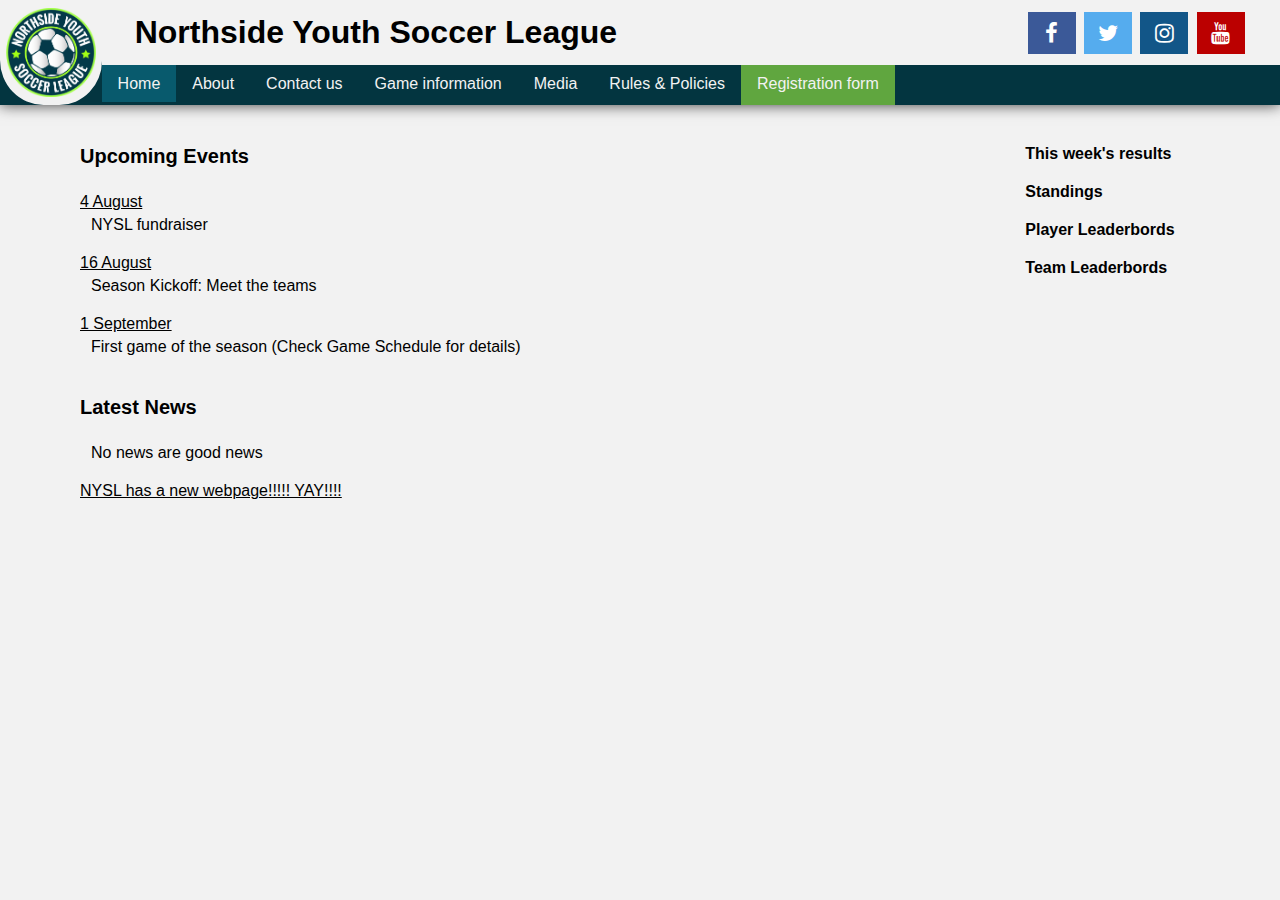
<file: index.html>
<!DOCTYPE html>

<html lang="en">

<head>

    <meta charset="utf-8"/>
    <title>NYSL Index</title>

    <link rel="stylesheet" href="https://cdnjs.cloudflare.com/ajax/libs/font-awesome/4.7.0/css/font-awesome.min.css">
    <link rel="stylesheet" href="./styles/NYSL_3.css"/>
</head>

<body>

    <header class="header_container">

        <img id="logo" class="logo" src="./img/nysl_logo.png" alt="NYSL logo"/>
                
        <div class="nav_title_socilas_container">
            <div class="title_socials_container">
                <h1 class="title">Northside Youth Soccer League</h1>
                <section class="socials">
                    <a href="./social_media.html" class="fa fa-facebook"> </a>
                    <a href="./social_media.html" class="fa fa-twitter"> </a>
                    <a href="./social_media.html" class="fa fa-instagram"> </a>
                    <a href="./social_media.html" class="fa fa-youtube"> </a>    
                </section>
            </div>
                    
            <nav class="navigation">
                <ul class="navbar">
                    <li class="nav"><a class="active" href="./index.html">Home</a></li>
                    <li class="nav"><a href="./about.html">About</a></li>
                    <li class="nav"><a href="./contact.html">Contact us</a></li>
                    <li class="nav"><a href="./schedule.html">Game information</a></li>
                    <li class="nav"><a href="./media.html">Media</a></li>
                    <li class="nav"><a href="./rules.html">Rules & Policies</a></li>
                    <li class="regist nav"><a href="./registration_form.html">Registration form</a></li>
                </ul>
                            
            </nav>
        </div>
            
    </header>


<main class="index_container">
    
    <div class="index_main">

        <div class="events">

            <h3>Upcoming Events</h3>

            <p>4 August</p>
            <p class="justtext">NYSL fundraiser</p>

            <p>16 August</p>
            <p class="justtext">Season Kickoff: Meet the teams</p>

            <p>1 September</p>
            <p class="justtext">First game of the season (Check Game Schedule for details)</p>
        </div>

        <article class="news">
            <h3>Latest News</h3>
            <p class="justtext">No news are good news</p>
            <p>NYSL has a new webpage!!!!! YAY!!!!</p>
        </article>
    </div>


    <aside class="index_side">
            <div class="scores">
                <h4>This week's results</h4>
            </div>
    
            <div class="standings">
                <h4>Standings</h4>
            </div>
    
            <div class="stats">
                <h4>Player Leaderbords</h4>
                <h4>Team Leaderbords</h4>
            </div>
    
        </aside>

</main>

</body>

</html>
</file>
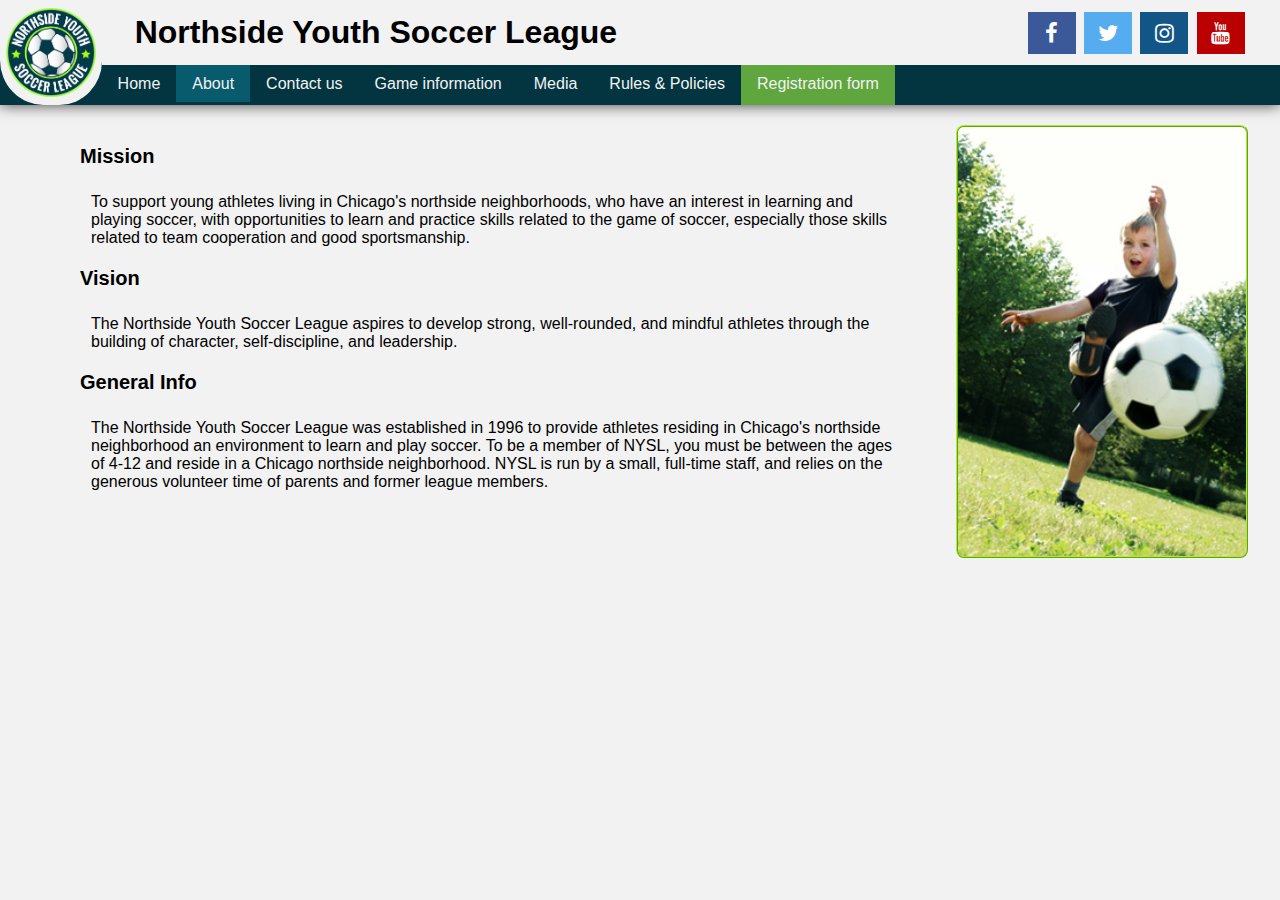
<file: about.html>
<!DOCTYPE html>

<html lang="en">

<head>

    <meta charset="utf-8"/>
    <title>About NYSL</title>
            
    <link rel="stylesheet" href="https://cdnjs.cloudflare.com/ajax/libs/font-awesome/4.7.0/css/font-awesome.min.css">
    <link rel="stylesheet" href="./styles/NYSL_3.css"/>
</head>
            
<body>
            
    <header class="header_container">

        <img id="logo" class="logo" src="./img/nysl_logo.png" alt="NYSL logo"/>
                
        <div class="nav_title_socilas_container">
            <div class="title_socials_container">
                <h1 class="title">Northside Youth Soccer League</h1>
                <section class="socials">
                    <a href="./social_media.html" class="fa fa-facebook"> </a>
                    <a href="./social_media.html" class="fa fa-twitter"> </a>
                    <a href="./social_media.html" class="fa fa-instagram"> </a>
                    <a href="./social_media.html" class="fa fa-youtube"> </a>    
                </section>
            </div>
                    
            <nav class="navigation">
                <ul class="navbar">
                    <li class="nav"><a href="./index.html">Home</a></li>
                    <li class="nav"><a class="active" href="./about.html">About</a></li>
                    <li class="nav"><a href="./contact.html">Contact us</a></li>
                    <li class="nav"><a href="./schedule.html">Game information</a></li>
                    <li class="nav"><a href="./media.html">Media</a></li>
                    <li class="nav"><a href="./rules.html">Rules & Policies</a></li>
                    <li class="regist nav"><a href="./registration_form.html">Registration form</a></li>
                </ul>
                            
            </nav>
       
    </header>



<main class="about_container">

    <div class="about_main">
        <h3>Mission</h3>

        <p class="justtext">To support young athletes living in Chicago's northside neighborhoods, who have an
    interest in learning and playing soccer, with opportunities to learn and practice skills
    related to the game of soccer, especially those skills related to team cooperation and
    good sportsmanship.
        </p>

        <h3>Vision</h3>

        <p class="justtext">The Northside Youth Soccer League aspires to develop strong, well-rounded, and
    mindful athletes through the building of character, self-discipline, and leadership.
        </p>

        <h3>General Info</h3>

        <p class="justtext">The Northside Youth Soccer League was established in 1996 to provide athletes
    residing in Chicago's northside neighborhood an environment to learn and play soccer.
    To be a member of NYSL, you must be between the ages of 4-12 and reside in a
    Chicago northside neighborhood. NYSL is run by a small, full-time staff, and relies on
    the generous volunteer time of parents and former league members.
        </p>

    </div>

    <img class="pframe" src="./img/soccer_image1.jpeg" alt="kid playing soccer">

</main>

</body>

</html>
</file>
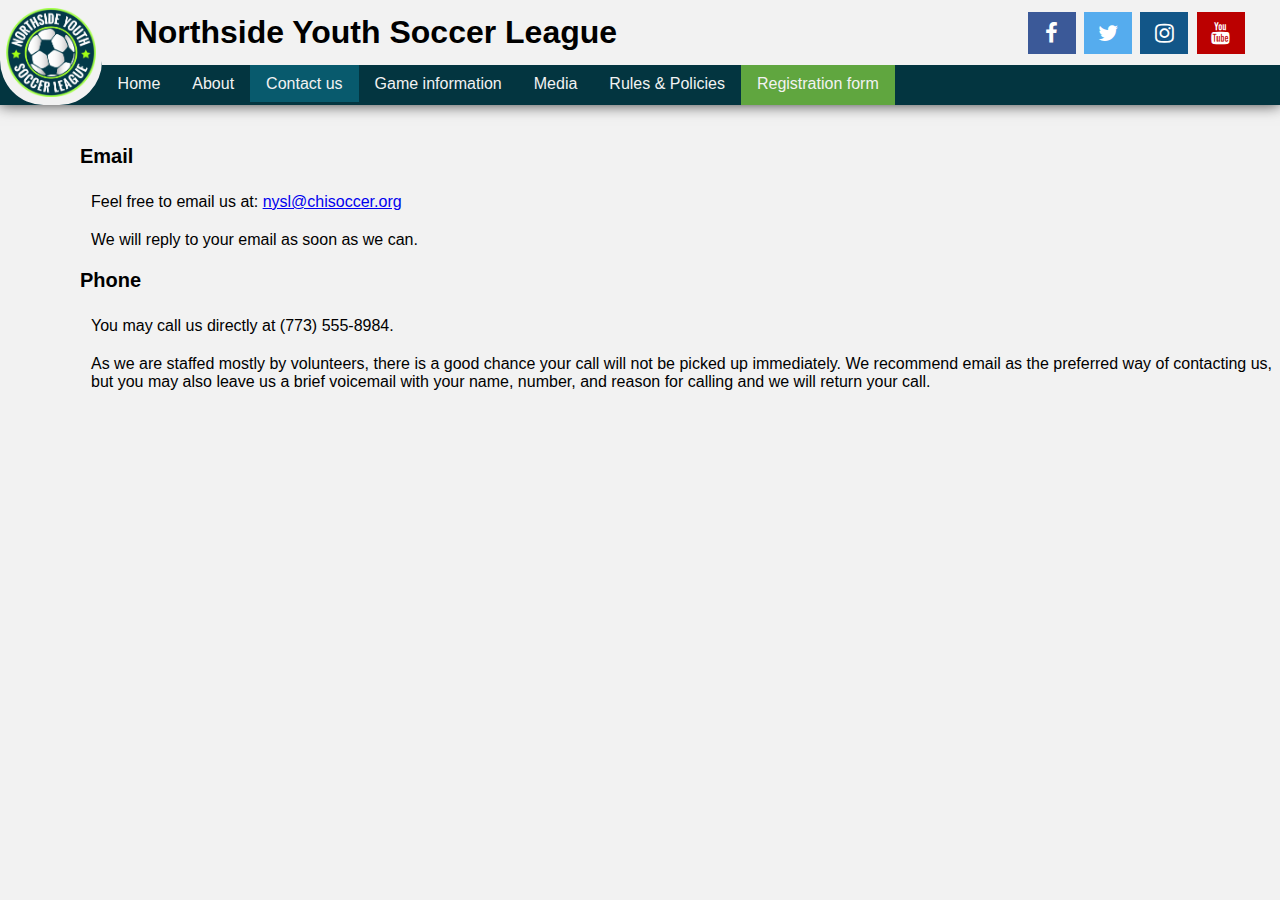
<file: contact.html>
<!DOCTYPE html>

<html lang="en">

<head>

    <meta charset="utf-8"/>
    <title>Contact</title>
            
    <link rel="stylesheet" href="https://cdnjs.cloudflare.com/ajax/libs/font-awesome/4.7.0/css/font-awesome.min.css">
    <link rel="stylesheet" href="./styles/NYSL_3.css"/>
</head>
            
<body>
    
    <header class="header_container">

        <img id="logo" class="logo" src="./img/nysl_logo.png" alt="NYSL logo"/>
                    
        <div class="nav_title_socilas_container">
            <div class="title_socials_container">
                <h1 class="title">Northside Youth Soccer League</h1>
                    <section class="socials">
                        <a href="./social_media.html" class="fa fa-facebook"> </a>
                        <a href="./social_media.html" class="fa fa-twitter"> </a>
                        <a href="./social_media.html" class="fa fa-instagram"> </a>
                        <a href="./social_media.html" class="fa fa-youtube"> </a>    
                    </section>
                </div>
                        
                <nav class="navigation">
                    <ul class="navbar">
                        <li class="nav"><a href="./index.html">Home</a></li>
                        <li class="nav"><a href="./about.html">About</a></li>
                        <li class="nav"><a class="active" href="./contact.html">Contact us</a></li>
                        <li class="nav"><a href="./schedule.html">Game information</a></li>
                        <li class="nav"><a href="./media.html">Media</a></li>
                        <li class="nav"><a href="./rules.html">Rules & Policies</a></li>
                        <li class="regist nav"><a href="./registration_form.html">Registration form</a></li>
                    </ul>
                                
                </nav>
                    
    </header>


<main>

<div>

<h3>Email</h3>
<p class="justtext">Feel free to email us at: <a href="mailto:nysl@chisoccer.org">nysl@chisoccer.org
</a> </p>
<p class="justtext">We will reply to your email as soon as we can.</p>

<h3>Phone</h3>
<p class="justtext">You may call us directly at (773) 555-8984.</p>
<p class="justtext">As we are staffed mostly by volunteers, there is a good chance your call
    will not be picked up immediately. We recommend email as the preferred
    way of contacting us, but you may also leave us a brief voicemail with
    your name, number, and reason for calling and we will return your call.</p>
</div>

</main>

</body>

</html>
</file>
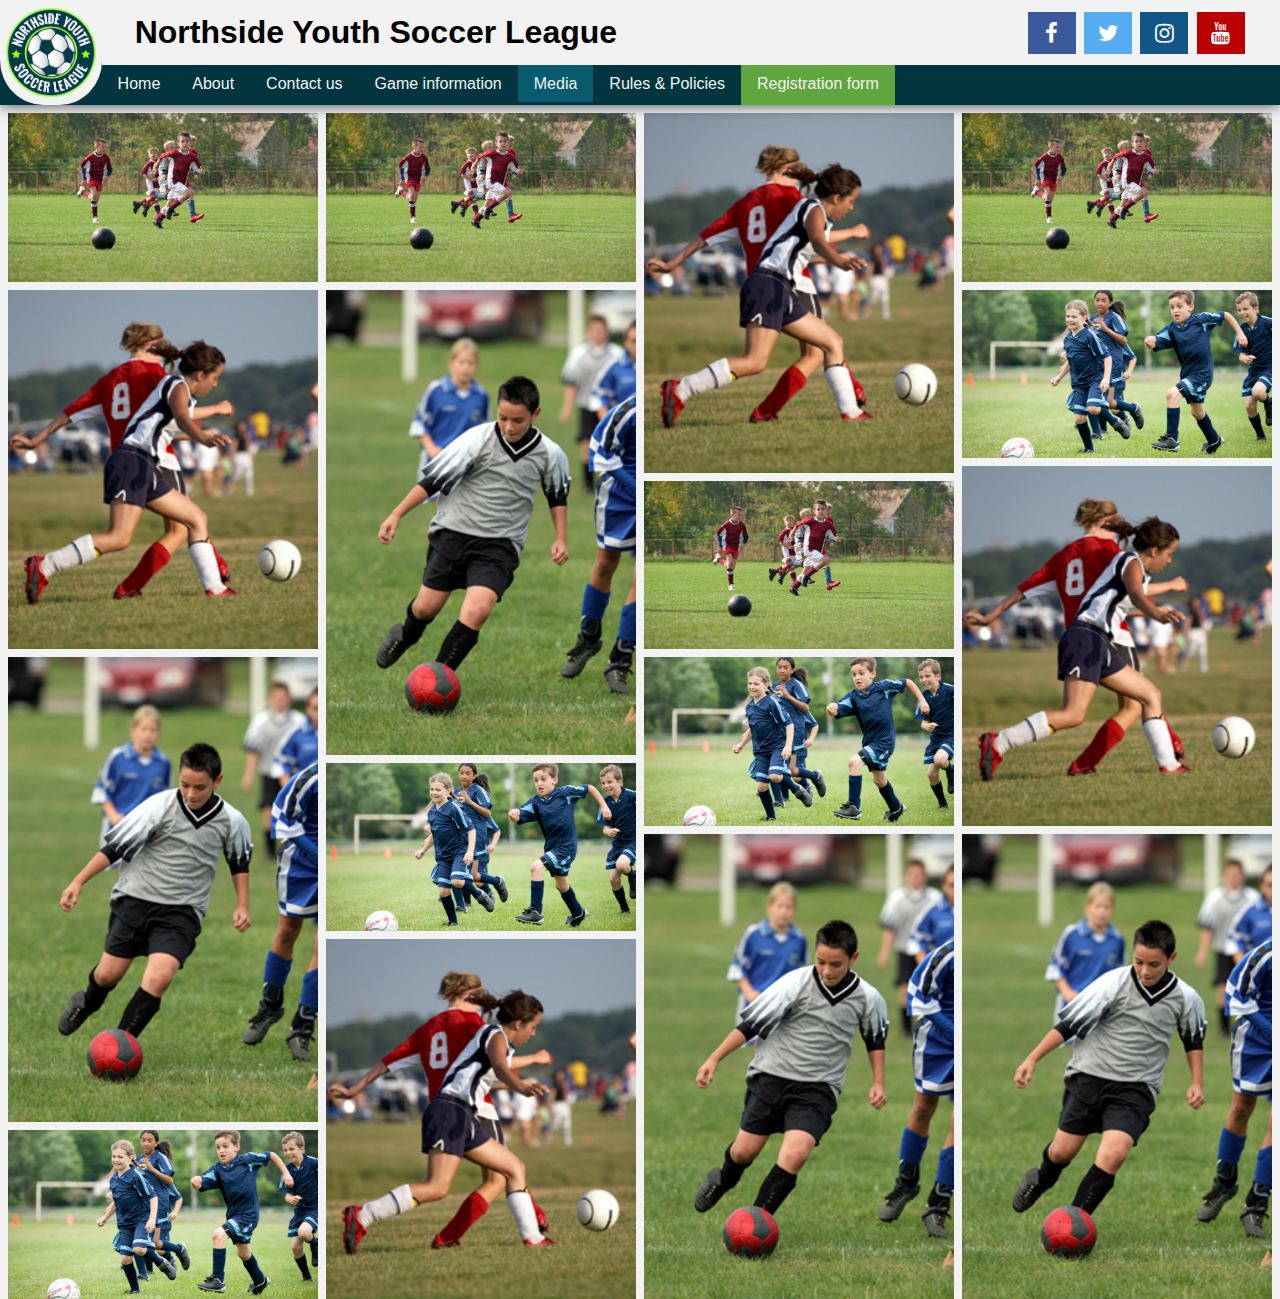
<file: media.html>
<!DOCTYPE html>

<html lang="en">

<head>

    <meta charset="utf-8"/>
    <title>Media</title>

    <link rel="stylesheet" href="https://cdnjs.cloudflare.com/ajax/libs/font-awesome/4.7.0/css/font-awesome.min.css">
    <link rel="stylesheet" href="./styles/NYSL_3.css"/>
</head>

<body>
    
    <header class="header_container">

        <img id="logo" class="logo" src="./img/nysl_logo.png" alt="NYSL logo"/>
                
        <div class="nav_title_socilas_container">
            <div class="title_socials_container">
                <h1 class="title">Northside Youth Soccer League</h1>
                <section class="socials">
                    <a href="./social_media.html" class="fa fa-facebook"> </a>
                    <a href="./social_media.html" class="fa fa-twitter"> </a>
                    <a href="./social_media.html" class="fa fa-instagram"> </a>
                    <a href="./social_media.html" class="fa fa-youtube"> </a>    
                </section>
            </div>
                    
            <nav class="navigation">
                <ul class="navbar">
                    <li class="nav"><a href="./index.html">Home</a></li>
                    <li class="nav"><a href="./about.html">About</a></li>
                    <li class="nav"><a href="./contact.html">Contact us</a></li>
                    <li class="nav"><a href="./schedule.html">Game information</a></li>
                    <li class="nav"><a class="active" href="./media.html">Media</a></li>
                    <li class="nav"><a href="./rules.html">Rules & Policies</a></li>
                    <li class="regist nav"><a href="./registration_form.html">Registration form</a></li>
                </ul>
                            
            </nav>
                    
    </header>
<div class="row">

</div>

<div class="row">
    <div class="column">
        <img class="iamgen" src="./img/banner_image.jpeg" alt="kids playing">
        <img class="imagen" src="./img/soccer_image2.jpeg" alt="girls playing football">
        <img class="imagen" src="./img/soccer_image3.jpeg" alt="boy playing soccer">
        <img class="imagen" src="./img/photo_banner.jpeg" alt="boys and girls playing soccer">
    </div>
    <div class="column">
        <img class="iamgen" src="./img/banner_image.jpeg" alt="kids playing">
        <img class="imagen" src="./img/soccer_image3.jpeg" alt="boy playing soccer">
        <img class="imagen" src="./img/photo_banner.jpeg" alt="boys and girls playing soccer">
        <img class="imagen" src="./img/soccer_image2.jpeg" alt="girls playing football">
    </div>
    <div class="column">
        <img class="imagen" src="./img/soccer_image2.jpeg" alt="girls playing football">
        <img class="iamgen" src="./img/banner_image.jpeg" alt="kids playing">
        <img class="imagen" src="./img/photo_banner.jpeg" alt="boys and girls playing soccer">
        <img class="imagen" src="./img/soccer_image3.jpeg" alt="boy playing soccer">
    </div>
    <div class="column">
        <img class="iamgen" src="./img/banner_image.jpeg" alt="kids playing">
        <img class="imagen" src="./img/photo_banner.jpeg" alt="boys and girls playing soccer">
        <img class="imagen" src="./img/soccer_image2.jpeg" alt="girls playing football">
        <img class="imagen" src="./img/soccer_image3.jpeg" alt="boy playing soccer">
    </div>
</div>
</body>

</html>
</file>
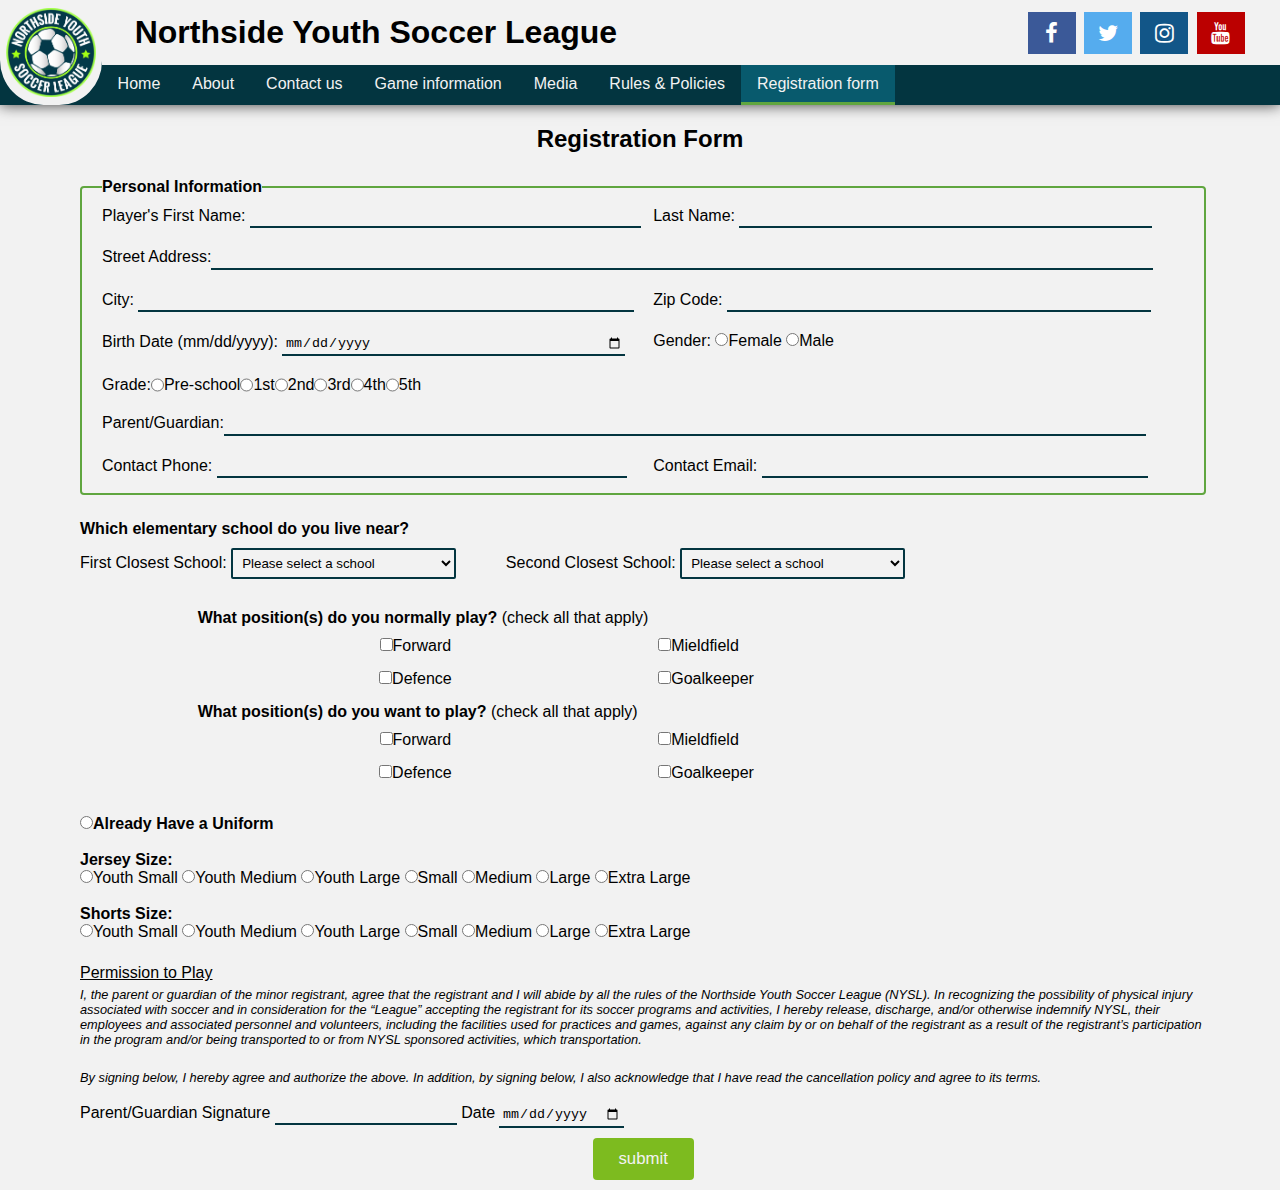
<file: registration_form.html>
<!DOCTYPE html>

<html lang="en">

<head>

    <meta charset="utf-8"/>
    <title>Registration Form</title>
            
    <link rel="stylesheet" href="https://cdnjs.cloudflare.com/ajax/libs/font-awesome/4.7.0/css/font-awesome.min.css">
    <link rel="stylesheet" href="./styles/NYSL_3.css"/>
</head>
            
<body>
    
    <header class="header_container">

        <img id="logo" class="logo" src="./img/nysl_logo.png" alt="NYSL logo"/>
                
        <div class="nav_title_socilas_container">
            <div class="title_socials_container">
                <h1 class="title">Northside Youth Soccer League</h1>
                <section class="socials">
                    <a href="./social_media.html" class="fa fa-facebook"> </a>
                    <a href="./social_media.html" class="fa fa-twitter"> </a>
                    <a href="./social_media.html" class="fa fa-instagram"> </a>
                    <a href="./social_media.html" class="fa fa-youtube"> </a>    
                </section>
            </div>
                    
            <nav class="navigation">
                <ul class="navbar">
                    <li class="nav"><a href="./index.html">Home</a></li>
                    <li class="nav"><a href="./about.html">About</a></li>
                    <li class="nav"><a href="./contact.html">Contact us</a></li>
                    <li class="nav"><a href="./schedule.html">Game information</a></li>
                    <li class="nav"><a href="./media.html">Media</a></li>
                    <li class="nav"><a href="./rules.html">Rules & Policies</a></li>
                    <li class="regist nav"><a class="active" href="./registration_form.html">Registration form</a></li>
                </ul>
                            
            </nav>
              
    </header>

    <h2 class="centertittle">Registration Form</h2>

    <form class="form_container" action="./show_data.html" method="GET">

        <fieldset class="personal_info">
            <legend><span>Personal Information</span></legend>
            <div class="personal_line">
                <div class="linefirstside">
                    Player's First Name: <input type="text" name="firstname">
                </div>
                <div class="linesecondside">
                    Last Name: <input type="text" name="lastname">
                </div>
                    
            </div>
            <div class="personal_line">
                Street Address: <input type="text" name="address">
            </div>
            <div class="personal_line">
                <div class="linefirstside">
                    City: <input type="text" name="city">
                </div>
                <div class="linesecondside">
                    Zip Code: <input type="text" name="zipcode">
                </div>
                
            </div>
            <div class="personal_line">
                <div class="linefirstside">
                    Birth Date (mm/dd/yyyy): <input type="date" name="birthday">
                </div>
                <div class="linesecondside">
                    Gender: <input type="radio" name="gender" id="female" value="female"><label for="female">Female</label>
                    <input type="radio" name="gender" id="male" value="male"><label for="male">Male</label>
                </div>    
            </div>
            <div class="personal_line">
                Grade: <input type="radio" name="grade" id="pre-school" value="pre-school"><label for="pre-school">Pre-school</label>
                <input type="radio" name="grade" id="1st" value="1st"><label for="1st">1st</label>
                <input type="radio" name="grade" id="2nd" value="2nd"><label for="2nd">2nd</label>
                <input type="radio" name="grade" id="3rd" value="3rd"><label for="3rd">3rd</label>
                <input type="radio" name="grade" id="4th" value="4th"><label for="4th">4th</label>
                <input type="radio" name="grade" id="5th" value="5th"><label for="5th">5th</label>
            </div>
            <div class="personal_line">
                Parent/Guardian: <input type="text" name="parent_or_guardian">
            </div>
            <div class="personal_line">
                <div class="linefirstside">
                    Contact Phone: <input type="text" name="phone">
                </div>
                <div class="linesecondside">
                    Contact Email: <input type="text" name="email">
                </div>
            </div>

        </fieldset>

        <div class="schools formchild">
            <p class="ntext"><span>Which elementary school do you live near?</span></p>
            <div class="schooloptions">
                First Closest School:
                    <select name="firstschool">
                        <option value selected disabled>Please select a school</option>
                        <option value="AJ_Katzenmaier">AJ Katzenmaier</option>
                        <option value="Marjorie_P_Hart">Marjorie P Hart</option>
                        <option value="Greenbay">Greenbay</option>
                        <option value="North_Elementary">North Elementary</option>
                        <option value="Howard_A_Yeager">Howard A Yeager</option>
                        <option value="South_Elementary">South Elementary</option>
                    </select>
                Second Closest School:
                <select name="secondschool">
                    <option value selected disabled>Please select a school</option>
                    <option value="AJ_Katzenmaier">AJ Katzenmaier</option>
                    <option value="Marjorie_P_Hart">Marjorie P Hart</option>
                    <option value="Greenbay">Greenbay</option>
                    <option value="North_Elementary">North Elementary</option>
                    <option value="Howard_A_Yeager">Howard A Yeager</option>
                    <option value="South_Elementary">South Elementary</option>
                </select>
            </div>
   
        </div>
        
        <table class="checkli">
            <caption><span>What position(s) do you normally play?</span> (check all that apply)</caption>
            <tr>
                <td><input type="checkbox" name="playposition" id="forward" value="forward"><label for="forward">Forward</label></td>
                <td class="rightside"><input type="checkbox" name="playposition" id="midfield" value="midfield"><label for="midfield">Mieldfield</label></td>
            </tr>
            <tr>
                <td><input type="checkbox" name="playposition" id="defence" value="defence"><label for="defence">Defence</label></td>
                <td class="rightside"><input type="checkbox" name="playposition" id="goalkeeper" value="goalkeeper"><label for="goalkeeper">Goalkeeper</label></td>
            </tr>
        </table>

        <table class="checkli">
                <caption><span>What position(s) do you want to play?</span> (check all that apply)</caption>
                <tr>
                    <td><input type="checkbox" name="likedposition" id="forward2" value="forward"><label for="forward2">Forward</label></td>
                    <td class="rightside"><input type="checkbox" name="likedposition" id="midfield2" value="midfield"><label for="midfield2">Mieldfield</label></td>
                </tr>
                <tr>
                    <td><input type="checkbox" name="likedposition" id="defence2" value="defence"><label for="defence2">Defence</label></td>
                    <td class="rightside"><input type="checkbox" name="likedposition" id="goalkeeper2" value="goalkeeper"><label for="goalkeeper2">Goalkeeper</label></td>
                </tr>
            </table>
    
        <br><p class="ntext"><input type="radio" name="jersey" id="uniform" value="yes"><label for="uniform"><span>Already Have a Uniform</span></label></p>
        <br><b>Jersey Size:</b> 
        <br><input type="radio" name="jerseysize" id="jYS" value="YS"><label for="jYS">Youth Small</label>
            <input type="radio" name="jerseysize" id="jYM" value="YM"><label for="jYM">Youth Medium</label>
            <input type="radio" name="jerseysize" id="jYL" value="YL"><label for="jYL">Youth Large</label>
            <input type="radio" name="jerseysize" id="jsmall" value="small"><label for="jsmall">Small</label>
            <input type="radio" name="jerseysize" id="jmedium" value="medium"><label for="jmedium">Medium</label>
            <input type="radio" name="jerseysize" id="jlarge" value="large"><label for="jlarge">Large</label>
            <input type="radio" name="jerseysize" id="jextra-large" value="extra-large"><label for="jextra-large">Extra Large</label>
        <br><br><b>Shorts Size:</b> 
        <br><input type="radio" name="shortsize" id="sYS" value="YS"><label for="sYS">Youth Small</label>
            <input type="radio" name="shortsize" id="sYM" value="YM"><label for="sYM">Youth Medium</label>
            <input type="radio" name="shortsize" id="sYL" value="YL"><label for="sYL">Youth Large</label>
            <input type="radio" name="shortsize" id="ssmall" value="small"><label for="ssmall">Small</label>
            <input type="radio" name="shortsize" id="smedium" value="medium"><label for="smedium">Medium</label>
            <input type="radio" name="shortsize" id="slarge" value="large"><label for="slarge">Large</label>
            <input type="radio" name="shortsize" id="sextra-large" value="extra-large"><label for="sextra-large">Extra Large</label>
        <br><br><p>Permission to Play</p>
        <p class="ntext formtext">I, the parent or guardian of the minor registrant, agree that the registrant and I will abide by all the rules of the Northside Youth
                Soccer League (NYSL). In recognizing the possibility of physical injury associated with soccer and in consideration for the “League”
                accepting the registrant for its soccer programs and activities, I hereby release, discharge, and/or otherwise indemnify NYSL, their
                employees and associated personnel and volunteers, including the facilities used for practices and games, against any claim by or
                on behalf of the registrant as a result of the registrant’s participation in the program and/or being transported to or from NYSL
                sponsored activities, which transportation.</p>
        <br><p class="ntext formtext">By signing below, I hereby agree and authorize the above. In addition, by signing below, I also acknowledge that I have read the
                cancellation policy and agree to its terms.</p>
        <br>Parent/Guardian Signature <input type="text" name="signature"/>
            Date <input type="date" name="date">

        <div class="subbutton">
            <input type="submit" value="submit">

        </div>
        



    </form>

</body>

</html>
</file>
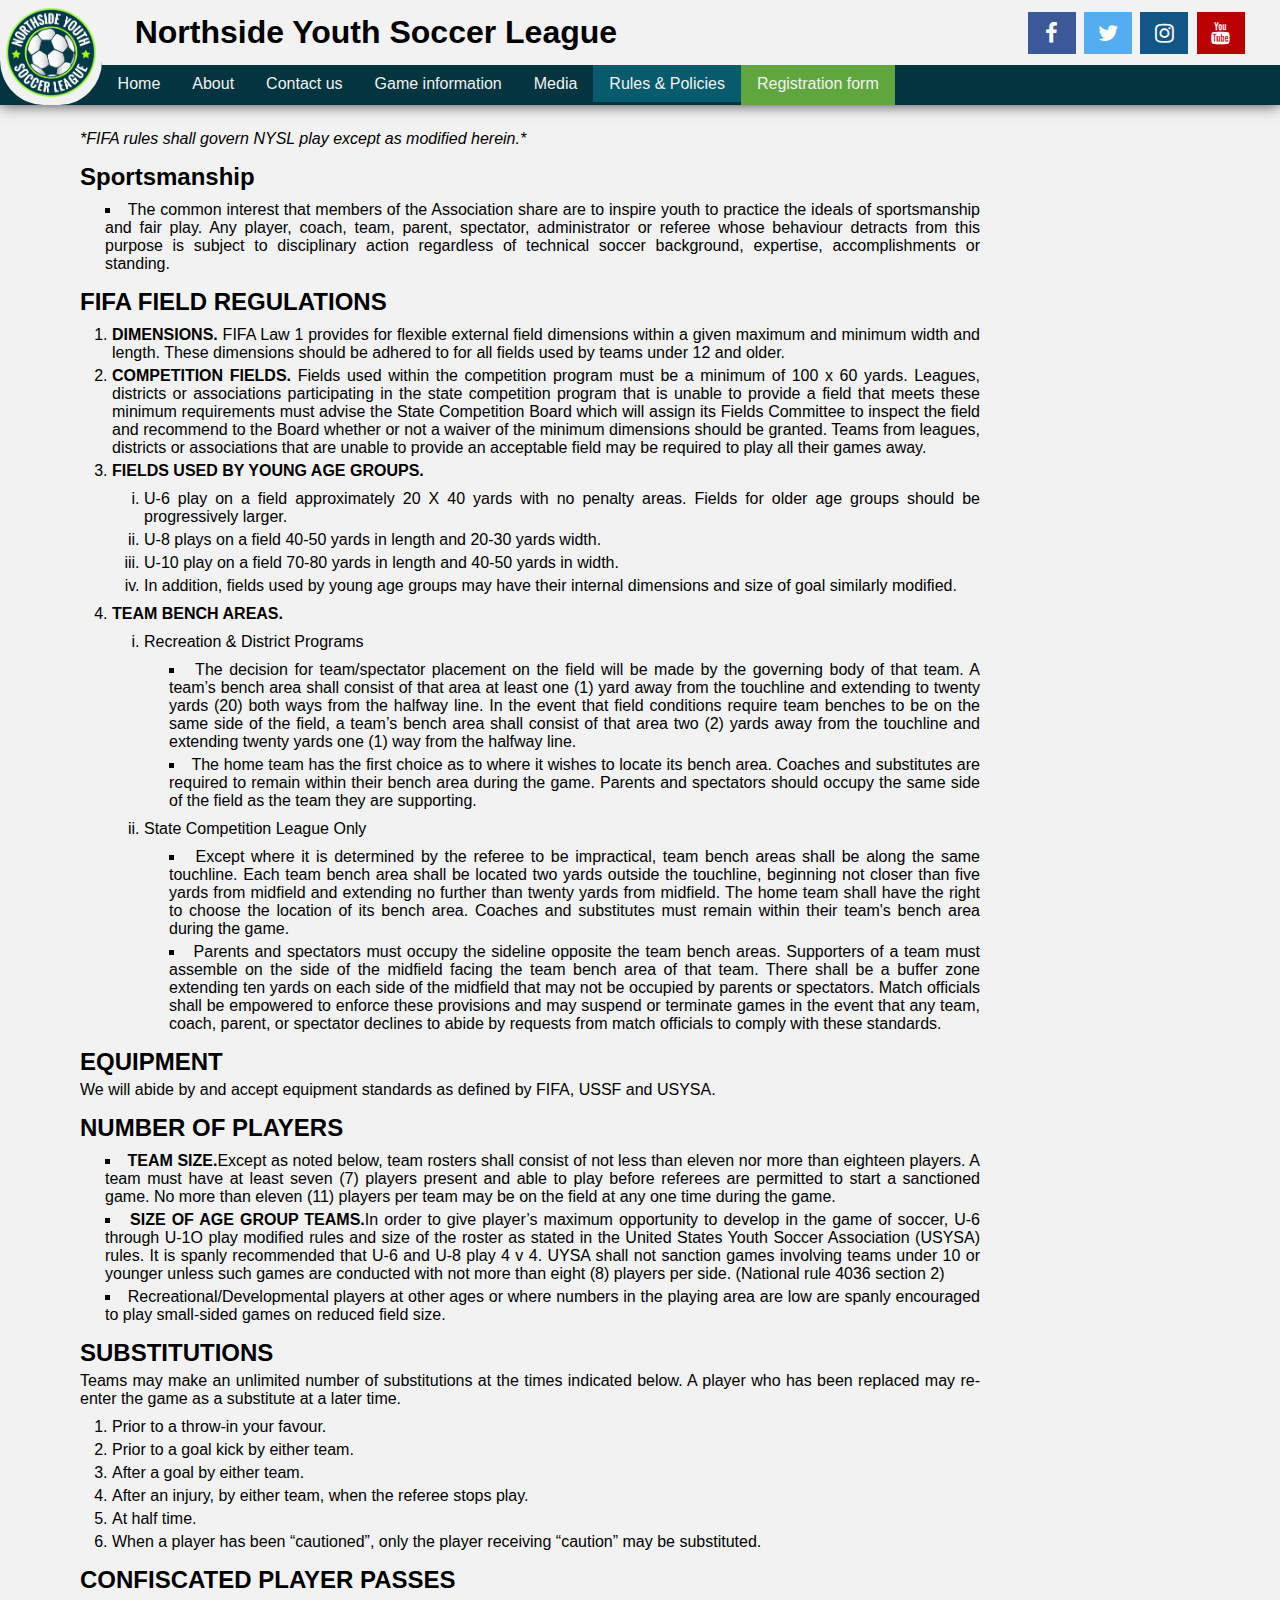
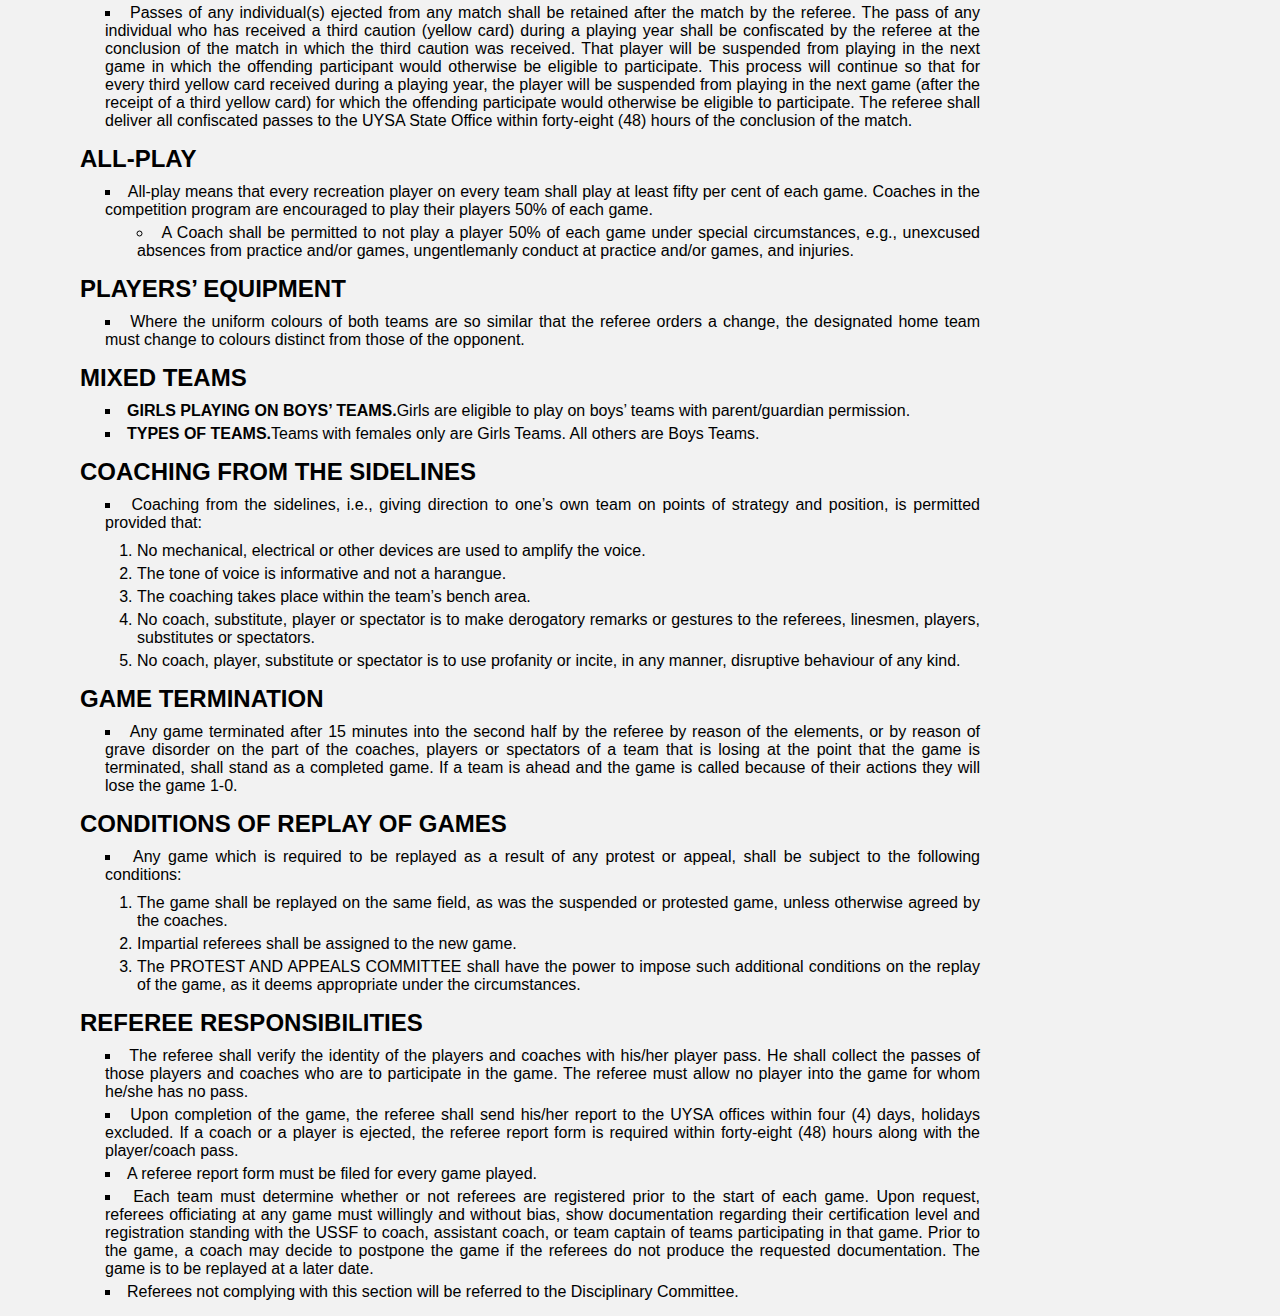
<file: rules.html>
<!DOCTYPE html>

<html lang="en">

<head>

    <meta charset="utf-8"/>
    <title>Rules & Policies</title>

    <link rel="stylesheet" href="https://cdnjs.cloudflare.com/ajax/libs/font-awesome/4.7.0/css/font-awesome.min.css">
    <link rel="stylesheet" href="./styles/NYSL_3.css"/>
</head>

<body>
    
    <header class="header_container">

        <img id="logo" class="logo" src="./img/nysl_logo.png" alt="NYSL logo"/>
                
        <div class="nav_title_socilas_container">
            <div class="title_socials_container">
                <h1 class="title">Northside Youth Soccer League</h1>
                <section class="socials">
                    <a href="./social_media.html" class="fa fa-facebook"> </a>
                    <a href="./social_media.html" class="fa fa-twitter"> </a>
                    <a href="./social_media.html" class="fa fa-instagram"> </a>
                    <a href="./social_media.html" class="fa fa-youtube"> </a>    
                </section>
            </div>
                    
            <nav class="navigation">
                <ul class="navbar">
                    <li class="nav"><a href="./index.html">Home</a></li>
                    <li class="nav"><a href="./about.html">About</a></li>
                    <li class="nav"><a href="./contact.html">Contact us</a></li>
                    <li class="nav"><a href="./schedule.html">Game information</a></li>
                    <li class="nav"><a href="./media.html">Media</a></li>
                    <li class="nav"><a class="active" href="./rules.html">Rules & Policies</a></li>
                    <li class="regist nav"><a href="./registration_form.html">Registration form</a></li>
                </ul>
                            
            </nav>
                    
    </header>

<main>

<div class="container">

    <p class="sidenote">*FIFA rules shall govern NYSL play except as modified herein.* 
    </p>
    <div class="ulist">
       <h2>Sportsmanship</h2>
       <ul class="ulist">
        <li>The common interest that members of the Association share are to inspire youth to practice the ideals of sportsmanship and fair play. Any player, coach, team, parent, spectator, administrator or referee whose behaviour detracts from this purpose is subject to disciplinary action regardless of technical soccer background, expertise, accomplishments or standing. </li>
        </ul>
    </div>
    <div class="fifa">
        <h2>FIFA FIELD REGULATIONS</h2>
        <ol class="fifa">
            <li><span>DIMENSIONS.</span> FIFA Law 1 provides for flexible external field dimensions within a given maximum and minimum width and length. These dimensions should be adhered to for all fields used by teams under 12 and older. </li>
            <li><span>COMPETITION FIELDS.</span> Fields used within the competition program must 
                be a minimum of 100 x 60 yards. Leagues, districts or associations participating in the state competition program that is unable to provide a field that meets these minimum requirements must advise the State Competition Board which will assign its Fields Committee to inspect the field and recommend to the Board whether or not a waiver of the minimum dimensions should be granted. Teams from leagues, districts or associations that are unable to provide an acceptable field may be required to play all their games away. 
                </li>
            <li><span>FIELDS USED BY YOUNG AGE GROUPS.</span> 
                <ol class="fields">
                    <li> U-6 play on a field approximately 20 X 40 yards with no penalty areas. Fields for older age groups should be progressively larger. </li>
                    <li>U-8 plays on a field 40-50 yards in length and 20-30 yards width.</li>
                    <li>U-10 play on a field 70-80 yards in length and 40-50 yards in width.</li>
                    <li>In addition, fields used by young age groups may have their internal dimensions and size of goal similarly modified. </li>
                </ol>
                </li>
            <li><span>TEAM BENCH AREAS.</span>
                <ol class="fields">
                    <li>Recreation & District Programs
                        <ul class="ulist">
                            <li>The decision for team/spectator placement on the field will be made by the governing body of that team. A team’s bench area shall consist of that area at least one (1) yard away from the touchline and extending to twenty yards (20) both ways from the halfway line. In the event that field conditions require team benches to be on the same side of the field, a team’s bench area shall consist of that area two (2) yards away from the touchline and extending twenty yards one (1) way from the halfway line. </li>
                            <li>The home team has the first choice as to where it wishes to locate its bench area. Coaches and substitutes are required to remain within their bench area during the game. Parents and spectators should occupy the same side of the field as the team they are supporting. </li>
                        </ul>
                    </li>
                    <li>State Competition League Only
                        <ul class="ulist">
                            <li>Except where it is determined by the referee to be impractical, team bench areas shall be along the same touchline. Each team bench area shall be located two yards outside the touchline, beginning not closer than five yards from midfield and extending no further than twenty yards from midfield. The home team shall have the right to choose the location of its bench area. Coaches and substitutes must remain within their team's bench area during the game. </li>
                            <li>Parents and spectators must occupy the sideline opposite the team bench areas. Supporters of a team must assemble on the side of the midfield facing the team bench area of that team. There shall be a buffer zone extending ten yards on each side of the midfield that may not be occupied by parents or spectators. Match officials shall be empowered to enforce these provisions and may suspend or terminate games in the event that any team, coach, parent, or spectator declines to abide by requests from match officials to comply with these standards. </li>
                        </ul>
                    </li>
                </ol>
            </li>
        </ol>
    </div>
    <div class="ulist">
        <h2>EQUIPMENT</h2>
        <p class="ntext">We will abide by and accept equipment standards as defined by FIFA, USSF and USYSA.</p>    
    </div>
    <div class="ulist">
        <h2>NUMBER OF PLAYERS</h2>
        <ul class="ulist">
            <li><span>TEAM SIZE.</span>Except as noted below, team rosters shall consist of not less than eleven nor more than eighteen players. A team must have at least seven (7) players present and able to play before referees are permitted to start a sanctioned game. No more than eleven (11) players per team may be on the field at any one time during the game. </li>
            <li><span>SIZE OF AGE GROUP TEAMS.</span>In order to give player’s maximum opportunity to develop in the game of soccer, U-6 through U-1O play modified rules and size of the roster as stated in the United States Youth Soccer Association (USYSA) rules. It is spanly recommended that U-6 and U-8 play 4 v 4. UYSA shall not sanction games involving teams under 10 or younger unless such games are conducted with not more than eight (8) players per side. (National rule 4036 section 2)</li>
            <li>Recreational/Developmental players at other ages or where numbers in the playing area are low are spanly encouraged to play small-sided games on reduced field size.</li>
        </ul>
    </div>
    <div class="ulist">
        <h2>SUBSTITUTIONS</h2>
        <p class="ntext">Teams may make an unlimited number of substitutions at the times indicated below. A player who has been replaced may re-enter the game as a substitute at a later time.</p>
            <ol class="fifa">
                <li>Prior to a throw-in your favour.</li>
                <li>Prior to a goal kick by either team.</li>
                <li>After a goal by either team.</li>
                <li>After an injury, by either team, when the referee stops play.</li>
                <li>At half time.</li>
                <li>When a player has been “cautioned”, only the player receiving “caution” may be substituted.</li>
            </ol>    
    </div>
    <div class="ulist">
        <h2>CONFISCATED PLAYER PASSES</h2>
        <ul class="ulist">
            <li>Passes of any individual(s) ejected from any match shall be retained after the match by the referee. The pass of any individual who has received a third caution (yellow card) during a playing year shall be confiscated by the referee at the conclusion of the match in which the third caution was received. That player will be suspended from playing in the next game in which the offending participant would otherwise be eligible to participate. This process will continue so that for every third yellow card received during a playing year, the player will be suspended from playing in the next game (after the receipt of a third yellow card) for which the offending participate would otherwise be eligible to participate. The referee shall deliver all confiscated passes to the UYSA State Office within forty-eight (48) hours of the conclusion of the match. </li>
        </ul>
    </div>
    <div class="ulist">
        <h2>ALL-PLAY</h2>
        <ul class="ulist">
            <li>All-play means that every recreation player on every team shall play at least fifty per cent of each game. Coaches in the competition program are encouraged to play their players 50% of each game. </li>
            <li class="add_on">A Coach shall be permitted to not play a player 50% of each game under special circumstances, e.g., unexcused absences from practice and/or games, ungentlemanly conduct at practice and/or games, and injuries. </li>
        </ul>
    </div>
    <div class="ulist">
        <h2>PLAYERS’ EQUIPMENT</h2>
        <ul class="ulist">
            <li>Where the uniform colours of both teams are so similar that the referee orders a change, the designated home team must change to colours distinct from those of the opponent.</li>
        </ul>
    </div>
    <div class="ulist">
        <h2>MIXED TEAMS</h2>
        <ul class="ulist">
            <li><span>GIRLS PLAYING ON BOYS’ TEAMS.</span>Girls are eligible to play on boys’ teams with parent/guardian permission.</li>
            <li><span>TYPES OF TEAMS.</span>Teams with females only are Girls Teams. All others are Boys Teams.</li>
        </ul>
    </div>
    <div class="ulist">
        <h2>COACHING FROM THE SIDELINES</h2>
        <ul class="ulist">
            <li>Coaching from the sidelines, i.e., giving direction to one’s own team on points of strategy and position, is permitted provided that:
                <ol class="fifa">
                    <li>No mechanical, electrical or other devices are used to amplify the voice.</li>
                    <li>The tone of voice is informative and not a harangue.</li>
                    <li>The coaching takes place within the team’s bench area.</li>
                    <li>No coach, substitute, player or spectator is to make derogatory remarks or gestures to the referees, linesmen, players, substitutes or spectators.</li>
                    <li>No coach, player, substitute or spectator is to use profanity or incite, in any manner, disruptive behaviour of any kind.</li>
                </ol>
            </li>
        </ul>
    </div>
    <div class="ulist">
        <h2>GAME TERMINATION</h2>
        <ul class="ulist">
            <li>Any game terminated after 15 minutes into the second half by the referee by reason of the elements, or by reason of grave disorder on the part of the coaches, players or spectators of a team that is losing at the point that the game is terminated, shall stand as a completed game. If a team is ahead and the game is called because of their actions they will lose the game 1-0.</li>
        </ul>
    </div>
    <div class="ulist">
        <h2>CONDITIONS OF REPLAY OF GAMES</h2>
        <ul class="ulist">
            <li>Any game which is required to be replayed as a result of any protest or appeal, shall be subject to the following conditions:
                <ol class="fifa">
                    <li>The game shall be replayed on the same field, as was the suspended or protested game, unless otherwise agreed by the coaches.</li>
                    <li>Impartial referees shall be assigned to the new game.</li>
                    <li>The PROTEST AND APPEALS COMMITTEE shall have the power to impose such additional conditions on the replay of the game, as it deems appropriate under the circumstances. </li>
                </ol>
            </li>
        </ul>
    </div>
    <div class="ulist">
        <h2>REFEREE RESPONSIBILITIES</h2>
        <ul class="ulist">
            <li>The referee shall verify the identity of the players and coaches with his/her player pass. He shall collect the passes of those players and coaches who are to participate in the game. The referee must allow no player into the game for whom he/she has no pass.</li>
            <li>Upon completion of the game, the referee shall send his/her report to the UYSA offices within four (4) days, holidays excluded. If a coach or a player is ejected, the referee report form is required within forty-eight (48) hours along with the player/coach pass.</li>
            <li>A referee report form must be filed for every game played.</li>
            <li>Each team must determine whether or not referees are registered prior to the start of each game. Upon request, referees officiating at any game must willingly and without bias, show documentation regarding their certification level and registration standing with the USSF to coach, assistant coach, or team captain of teams participating in that game. Prior to the game, a coach may decide to postpone the game if the referees do not produce the requested documentation. The game is to be replayed at a later date.</li>
            <li>Referees not complying with this section will be referred to the Disciplinary Committee.</li>
        </ul>
    </div>

</div>

</main>

</body>

</html>
</file>
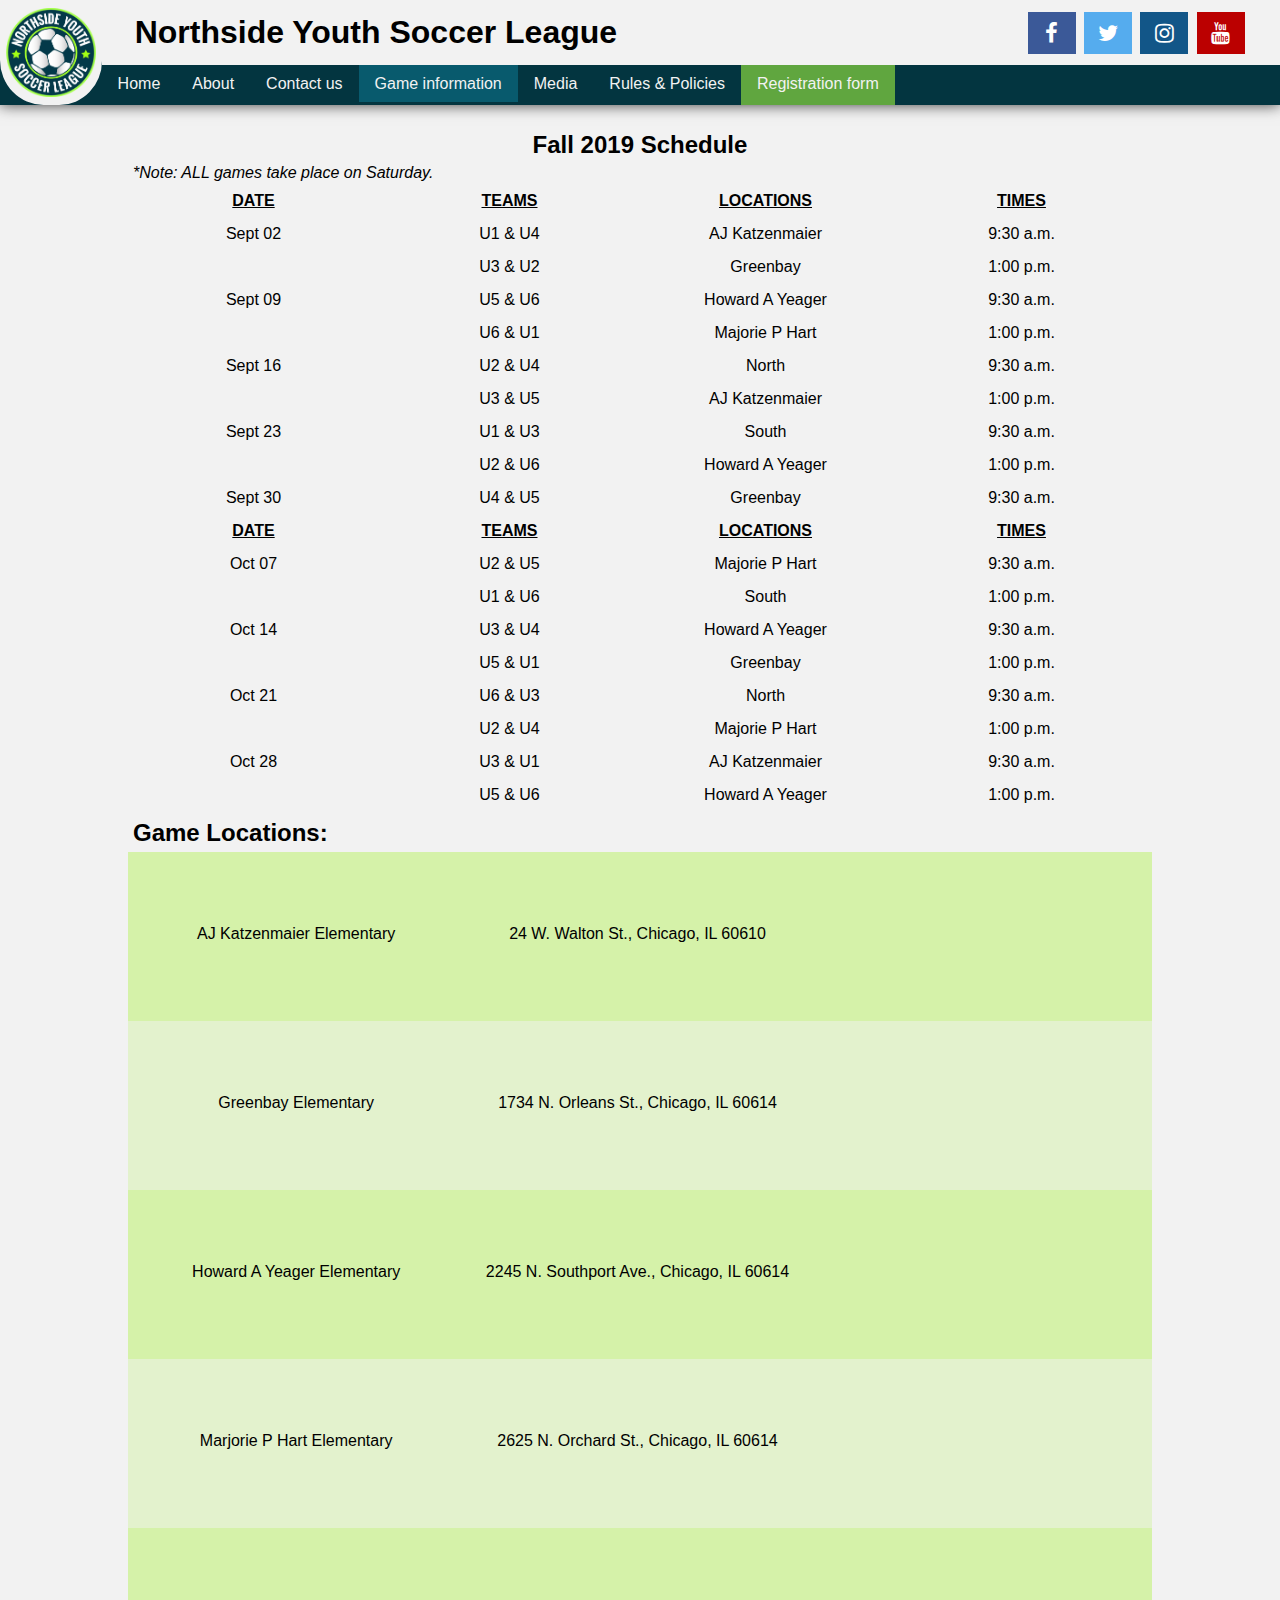
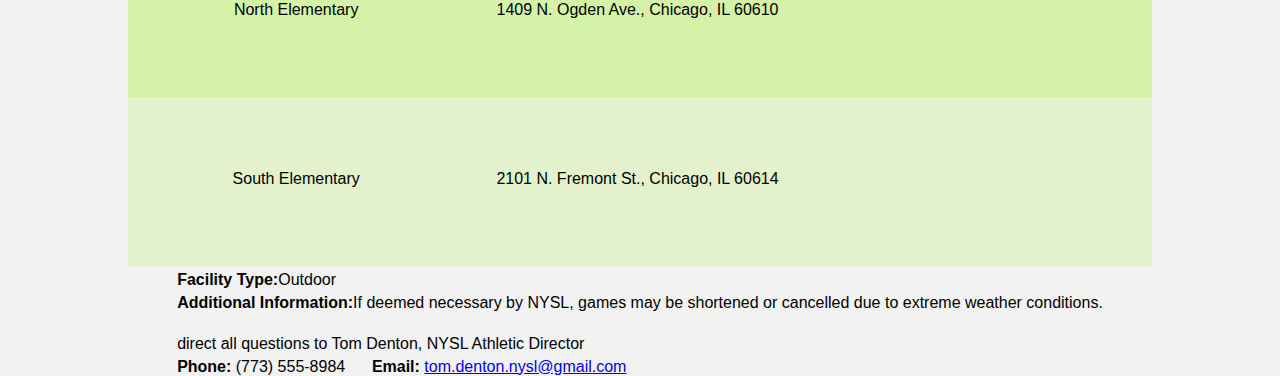
<file: schedule.html>
<!DOCTYPE html>

<html lang="en">

<head>

    <meta charset="utf-8"/>
    <title>Game information</title>

    <link rel="stylesheet" href="https://cdnjs.cloudflare.com/ajax/libs/font-awesome/4.7.0/css/font-awesome.min.css">
    <link rel="stylesheet" href="./styles/NYSL_3.css"/>
</head>

<body>
    
    <header class="header_container">

        <img id="logo" class="logo" src="./img/nysl_logo.png" alt="NYSL logo"/>
                
        <div class="nav_title_socilas_container">
            <div class="title_socials_container">
                <h1 class="title">Northside Youth Soccer League</h1>
                <section class="socials">
                    <a href="./social_media.html" class="fa fa-facebook"> </a>
                    <a href="./social_media.html" class="fa fa-twitter"> </a>
                    <a href="./social_media.html" class="fa fa-instagram"> </a>
                    <a href="./social_media.html" class="fa fa-youtube"> </a>    
                </section>
            </div>
                    
            <nav class="navigation">
                <ul class="navbar">
                    <li class="nav"><a href="./index.html">Home</a></li>
                    <li class="nav"><a href="./about.html">About</a></li>
                    <li class="nav"><a href="./contact.html">Contact us</a></li>
                    <li class="nav"><a class="active" href="./schedule.html">Game information</a></li>
                    <li class="nav"><a href="./media.html">Media</a></li>
                    <li class="nav"><a href="./rules.html">Rules & Policies</a></li>
                    <li class="regist nav"><a href="./registration_form.html">Registration form</a></li>
                </ul>
                            
            </nav>
                    
    </header>
<div class="tables_container">
    <h2>Fall 2019 Schedule</h2>
    <table class="schedule">
        <caption class="sidenote">*Note: ALL games take place on Saturday.</caption>
        <thead>
            <tr>
                <th scope="col">DATE</th>
                <th scope="col">TEAMS</th>
                <th scope="col">LOCATIONS</th>
                <th scope="col">TIMES</th>
            </tr>
        </thead>
        <tbody>
            <tr>
                <td class="date" rowspan="2">Sept 02</td>
                <td>U1 & U4</td>
                <td>AJ Katzenmaier</td>
                <td>9:30 a.m.</td>
            </tr>
            <tr>
                <td>U3 & U2</td>
                <td>Greenbay</td>
                <td>1:00 p.m.</td>
            </tr>
            <tr>
                <td class="date" rowspan="2">Sept 09</td>
                <td>U5 & U6</td>
                <td>Howard A Yeager</td>
                <td>9:30 a.m.</td>
            </tr>
            <tr>
                <td>U6 & U1</td>
                <td>Majorie P Hart</td>
                <td>1:00 p.m.</td>
            </tr>
            <tr>
                <td class="date" rowspan="2">Sept 16</td>
                <td>U2 & U4</td>
                <td>North</td>
                <td>9:30 a.m.</td>
            </tr>
            <tr>
                <td>U3 & U5</td>
                <td>AJ Katzenmaier</td>
                <td>1:00 p.m.</td>
            </tr>
            <tr>
                <td class="date" rowspan="2">Sept 23</td>
                <td>U1 & U3</td>
                <td>South</td>
                <td>9:30 a.m.</td>
            </tr>
            <tr>
                <td>U2 & U6</td>
                <td>Howard A Yeager</td>
                <td>1:00 p.m.</td>
            </tr>
            <tr>
                <td>Sept 30</td>
                <td>U4 & U5</td>
                <td>Greenbay</td>
                <td>9:30 a.m.</td>
            </tr>
        </tbody>

    </table>
    
    <table class="schedule">

        <thead>
            <tr>
                <th scope="col">DATE</th>
                <th scope="col">TEAMS</th>
                <th scope="col">LOCATIONS</th>
                <th scope="col">TIMES</th>
            </tr>
        </thead>

        <tbody>
            <tr>
                <td class="date" rowspan="2"> Oct 07</td>
                <td>U2 & U5</td>
                <td>Majorie P Hart</td>
                <td>9:30 a.m.</td>
            </tr>
            <tr>
                <td>U1 & U6</td>
                <td>South</td>
                <td>1:00 p.m.</td>
            </tr>
            <tr>
                <td class="date" rowspan="2">Oct 14</td>
                <td>U3 & U4</td>
                <td>Howard A Yeager</td>
                <td>9:30 a.m.</td>
            </tr>
            <tr>
                <td>U5 & U1</td>
                <td>Greenbay</td>
                <td>1:00 p.m.</td>
            </tr>    
            <tr>
                <td class="date" rowspan="2">Oct 21</td>
                <td>U6 & U3</td>
                <td>North</td>
                <td>9:30 a.m.</td>
            </tr>
            <tr>
                <td>U2 & U4</td>
                <td>Majorie P Hart</td>
                <td>1:00 p.m.</td>
            </tr>
            <tr>
                <td class="date" rowspan="2">Oct 28</td>
                <td>U3 & U1</td>
                <td>AJ Katzenmaier</td>
                <td>9:30 a.m.</td>
            </tr>
            <tr>
                <td>U5 & U6</td>
                <td>Howard A Yeager</td>
                <td>1:00 p.m.</td>
            </tr>
        </tbody>
    </table>
    
    <table class="locations">
        <caption><h2>Game Locations:</h2></caption>
        <tbody>
            <tr>
                <td>AJ Katzenmaier Elementary</td>
                <td>24 W. Walton St., Chicago, IL 60610</td>
                <td><iframe src="https://www.google.com/maps/embed?pb=!1m18!1m12!1m3!1d4979.238779290435!2d-87.63142381772366!3d41.90110380348876!2m3!1f0!2f0!3f0!3m2!1i1024!2i768!4f13.1!3m3!1m2!1s0x880fd34e07f6bac3%3A0x68a82e5d59952c86!2s24+W+Walton+St%2C+Chicago%2C+IL+60610%2C+USA!5e0!3m2!1sen!2ses!4v1563971104703!5m2!1sen!2ses" style="border:none" allowfullscreen></iframe></td>
            </tr>
            <tr>
                <td>Greenbay Elementary</td>
                <td>1734 N. Orleans St., Chicago, IL 60614</td>
                <td><iframe src="https://www.google.com/maps/embed?pb=!1m18!1m12!1m3!1d2969.025698674531!2d-87.64002798518399!3d41.913806271159046!2m3!1f0!2f0!3f0!3m2!1i1024!2i768!4f13.1!3m3!1m2!1s0x880fd34073f306a3%3A0x9e1726bbf8f23f0e!2s1734+N+Orleans+St%2C+Chicago%2C+IL+60614%2C+USA!5e0!3m2!1sen!2ses!4v1563971715337!5m2!1sen!2ses" style="border:none" allowfullscreen></iframe></td>
            </tr>
            <tr>
                <td>Howard A Yeager Elementary</td>
                <td>2245 N. Southport Ave., Chicago, IL 60614</td>
                <td><iframe src="https://www.google.com/maps/embed?pb=!1m18!1m12!1m3!1d2968.5854973846726!2d-87.66511458518366!3d41.923268570566414!2m3!1f0!2f0!3f0!3m2!1i1024!2i768!4f13.1!3m3!1m2!1s0x880fd2e37f9b8d2d%3A0x62ad8b907dd755d6!2s2245+N+Southport+Ave%2C+Chicago%2C+IL+60614%2C+USA!5e0!3m2!1sen!2ses!4v1563971826958!5m2!1sen!2ses" style="border:none" allowfullscreen></iframe></td>
            </tr>
            <tr>
                <td>Marjorie P Hart Elementary</td>
                <td>2625 N. Orchard St., Chicago, IL 60614</td>
                <td><iframe src="https://www.google.com/maps/embed?pb=!1m18!1m12!1m3!1d2968.291728953075!2d-87.64808628518344!3d41.92958227017098!2m3!1f0!2f0!3f0!3m2!1i1024!2i768!4f13.1!3m3!1m2!1s0x880fd30f2630e551%3A0x3e719e44a5cef714!2s2625+N+Orchard+St%2C+Chicago%2C+IL+60614%2C+USA!5e0!3m2!1sen!2ses!4v1563971888033!5m2!1sen!2ses" style="border:none" allowfullscreen></iframe></td>
            </tr>
            <tr>
                <td>North Elementary</td>
                <td>1409 N. Ogden Ave., Chicago, IL 60610</td>
                <td><iframe src="https://www.google.com/maps/embed?pb=!1m18!1m12!1m3!1d2969.33761415959!2d-87.64837698518424!3d41.907100471578985!2m3!1f0!2f0!3f0!3m2!1i1024!2i768!4f13.1!3m3!1m2!1s0x880fd33af0e6ccc3%3A0x26c81c1d557667da!2s1409+N+Ogden+Ave%2C+Chicago%2C+IL+60610%2C+USA!5e0!3m2!1sen!2ses!4v1563971948740!5m2!1sen!2ses" style="border:none" allowfullscreen></iframe></td>
            </tr>
            <tr>
                <td>South Elementary</td>
                <td>2101 N. Fremont St., Chicago, IL 60614</td>
                <td><iframe src="https://www.google.com/maps/embed?pb=!1m18!1m12!1m3!1d2968.7477648265626!2d-87.65355538518378!3d41.91978077078479!2m3!1f0!2f0!3f0!3m2!1i1024!2i768!4f13.1!3m3!1m2!1s0x880fd3196fb41dc7%3A0x970be7f7d6336df5!2s2101+N+Fremont+St%2C+Chicago%2C+IL+60614%2C+USA!5e0!3m2!1sen!2ses!4v1563972010135!5m2!1sen!2ses" style="border:none" allowfullscreen></iframe></td>
            </tr>
        </tbody>
  
    </table>
    
    <div class="foot">
        <p class="footnote"><strong>Facility Type:</strong>Outdoor</p>
        <p class="footnote"><strong>Additional Information:</strong>If deemed necessary by NYSL, games may be
            shortened or cancelled due to extreme weather conditions.</p>
        <p class="footnote"><br> direct all questions to Tom Denton, NYSL Athletic Director</p>
        <p class="footnote"><strong>Phone:</strong> (773) 555-8984 &nbsp;&nbsp;&nbsp;&nbsp; <strong>Email:</strong> <a href="mailto:tom.denton.nysl@gmail.com">tom.denton.nysl@gmail.com</a></p>
    </div>


</div>



</body>

</html>
</file>
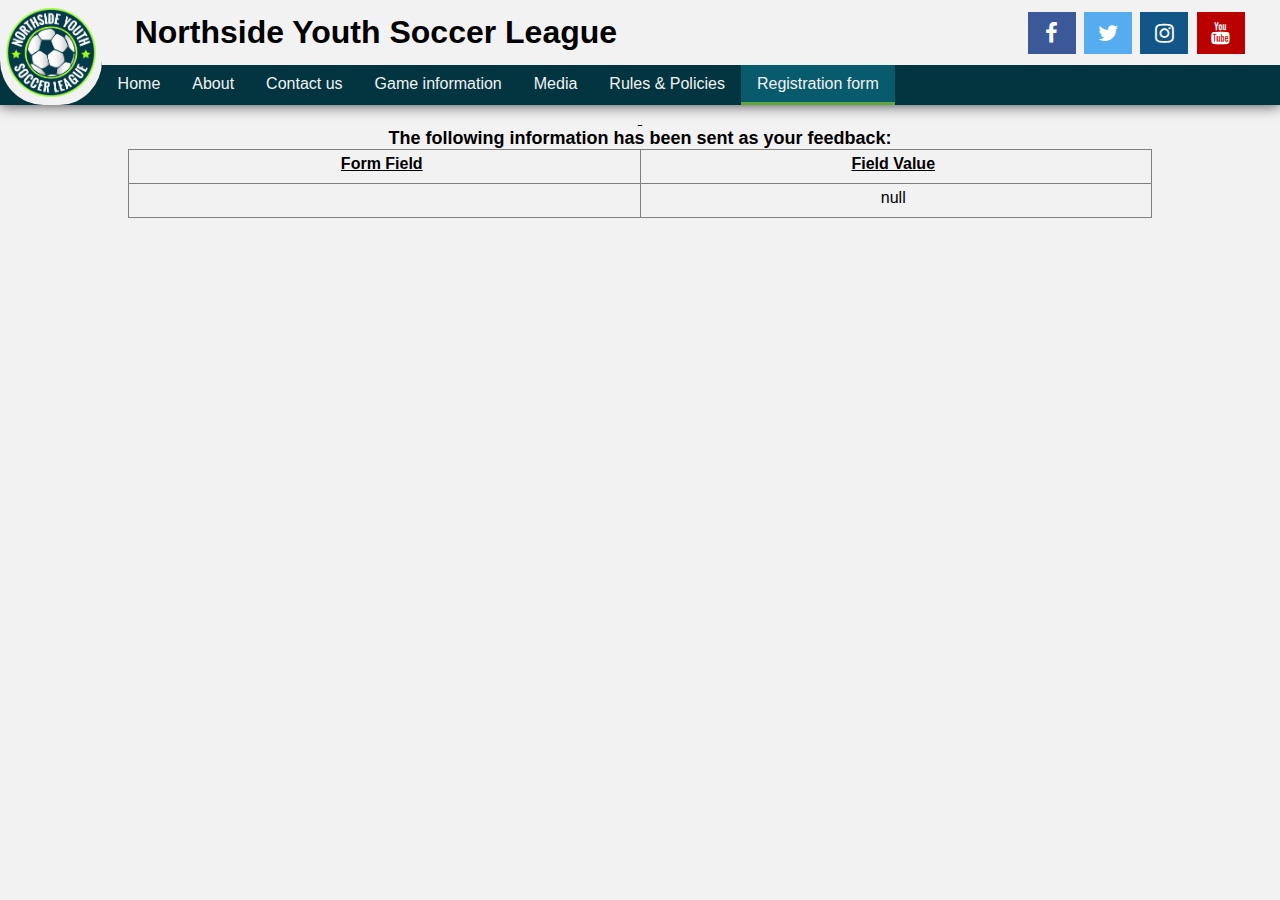
<file: show_data.html>
<html>
<head>
<title>Feedback Sent</title>
<script type="text/javascript" src="https://gc.kis.v2.scr.kaspersky-labs.com/FD126C42-EBFA-4E12-B309-BB3FDD723AC1/main.js" charset="UTF-8"></script>

<link rel="stylesheet" href="https://cdnjs.cloudflare.com/ajax/libs/font-awesome/4.7.0/css/font-awesome.min.css">
<link rel="stylesheet" href="./styles/NYSL_3.css"/>

</head>

<body>
  
  <header class="header_container">

    <img id="logo" class="logo" src="./img/nysl_logo.png" alt="NYSL logo"/>
            
    <div class="nav_title_socilas_container">
        <div class="title_socials_container">
            <h1 class="title">Northside Youth Soccer League</h1>
            <section class="socials">
                <a href="./social_media.html" class="fa fa-facebook"> </a>
                <a href="./social_media.html" class="fa fa-twitter"> </a>
                <a href="./social_media.html" class="fa fa-instagram"> </a>
                <a href="./social_media.html" class="fa fa-youtube"> </a>    
            </section>
        </div>
                
        <nav class="navigation">
            <ul class="navbar">
                <li class="nav"><a href="./index.html">Home</a></li>
                <li class="nav"><a href="./about.html">About</a></li>
                <li class="nav"><a href="./contact.html">Contact us</a></li>
                <li class="nav"><a href="./schedule.html">Game information</a></li>
                <li class="nav"><a href="./media.html">Media</a></li>
                <li class="nav"><a href="./rules.html">Rules & Policies</a></li>
                <li class="regist nav"><a class="active" href="./registration_form.html">Registration form</a></li>
            </ul>
                        
        </nav>
                
  </header> 

<p align=center>&nbsp;</p>
<h1 align=center><font size="+1">The following information has been sent as your
  feedback:</font></h1>

<table border="1" align=center width="226">
  <tr>
    <th align="center">Form Field</th>
    <th align="center">Field Value</th>
  </tr>

<script language="javascript">
var args = location.search.substr(1).split('&');
for (var i = 0; i < args.length; ++i) {
  var parts = args[i].split('=');
  if (parts != null) {
    var field = parts[0];
    var value = parts[1];
    if (value == null) {
      value = "null"
    }
    else {
      value = '"' + unescape(value.replace(/\+/g, ' ')) + '"';
    }

    document.writeln('<tr><td align="center">' + field + '</td>');
    document.writeln('<td align="center">' + value + '</td></tr>');
  }
}
</script>

<noscript>
<tr><td>
<p>You need to turn on Javascript in your browser.</p>

<p>In Microsoft Internet Explorer 4 or greater:</p>
<ul>
<li>From the "Tools" menu (in IE 4, it's the "View" menu), select "Internet Options".</li>
<li>Click on the "Security" tab.</li>
<li>Click on the "Custom Level" button. (In IE 4, select "Custom"
and then click on "Settings...".)</li>
<li>Under "Active scripting" make sure "Enable" is selected.</li>
</ul>

<p>In Netscape version 4 or greater:</p>
<ul>
<li>From the <b>Edit</b> menu, select <b>Preferences</b>.</li>
<li>In the <b>Category</b> list on the left, click on the word "Advanced".</li>
<li>In the panel on the right, make sure "Enable JavaScript" is checked.</li>
<li>Click the <b>OK</b> button.</li>
</ul>

</td></tr>
</noscript>


</table>
</body>
</html>
</file>
<file: styles/NYSL_3.css>
*{
    margin: 0px;
    padding: 0px;
}

body{font-family: "Avant Garde", "Century Gothic", sans-serif;
        background-color: #F2F2F2
}

span{font-weight: bold
}

/*new header*/

.header_container{display: flex;
    background-color: #033540;
    height:105px;
    position: sticky;
    top:0;
    box-shadow: 0px 0px 14px 0px rgba(0,0,0,0.75);
}

.logo{height: auto;
    width: 7%;
    background-color: #F2F2F2;
    border-width: 5px 3px 5px 3px ;
    border-color: #F2F2F2;
    border-style: solid;
    padding-right: 3px;
    padding-left: 3px;
    padding-bottom: 0px;
    border-bottom-left-radius: 42.8%;
    border-bottom-right-radius: 42%;
    object-fit: contain
}

.nav_title_socilas_container{display:flex;
    background-color: #F2F2F2;
    flex-grow: 1;
    flex-direction: column;

}

/*nav bar*/

.navigation{display:flex;
     background-color:#033540;
     height: 38%;
     display: flex;
}

.navbar{width: 100%;
    display: flex;
    align-content: center;
}

ul:not(.ulist){list-style-type: none;
    overflow: hidden;
    background-color: #033540
    }
    
    ul li.regist{ background-color: #60A63F
    }

    .nav a{display: block;
        color: #F2F2F2;
        text-align: center;
        text-decoration: none;
        padding:9.5px 16px;
    }
    .nav a:hover:not(.active)  {
            background-color: #031e24;
          }
    a.active{background-color: #085a6d
    }

/*end of nav bar*/

.title_socials_container{display: flex;
    justify-content: space-around;
    height: 62%;
    
}

.title{width: 70%;
    align-self: center;
}

/*social media "bar"*/

.socials{ align-self: center;
}

.fa {padding: 10px;
    font-size: 22px;
    width: 28px;
    text-align: center;
    text-decoration: none;
    margin: 5px 2px;
  }

.fa:hover {opacity: 0.7;
}

.fa-facebook {background: #3B5998;
            color: white;
  }
  
.fa-twitter {background: #55ACEE;
            color: white;
  }

.fa-youtube { background: #bb0000;
            color: white;
  }

.fa-instagram {background: #125688;
            color: white;
  }
/*end of social media*/

/*end of header*/

main{margin-left:80px;
    padding-top: 20px;
}

h3{margin-top: 20px;
    margin-bottom: 25px;
    font-size: 20px
} 

h4{margin-top: 20px}

p{margin-top: 5px
}

p:not(.justtext):not(.sidenote):not(.ntext):not(.footnote) {text-decoration: underline
}

/*Home page*/

main.index_container{display:flex;  
}

.index_main{display:flex;
    flex-flow: column wrap;
    width: 70%;
}


.index_side{display: flex;
    flex-flow: column wrap;
    flex-grow: 1;
    align-content: center;
}


.justtext {margin-left: 11px;
            margin-bottom: 20px
        } 

/*About page*/

main.about_container{display: flex;
    padding-right: 2.5%;
}

.about_main{width: 70%;
padding-right: 5%}

.pframe{height: auto;
    width: auto;
    border: 2px ridge #A2F229;
    border-radius: 8px;
    flex-grow: 1;
}


/*media page*/

.row {
    display: flex;
    flex-wrap: wrap;
    padding: 0 4px;
  }

  .column {
    flex: 25%;
    max-width: 25%;
    padding: 0 4px;
    box-sizing: border-box;
  }
  .column img {
    margin-top: 8px;
    vertical-align: middle;
    width: 100%;
    height: auto;
  }

/*end of media page*/

/*Rules page css*/

.container{ width:75%;
    text-align: justify;
}

.sidenote{ font-style: italic
}

div.ulist{ margin-top:15px;
    margin-bottom: 15px;
    width: 100%;
}

div.fifa{ width: 100%;
}

ul.ulist{margin-top: 10px;
    margin-bottom: 10px;
    list-style-position: inside;
    list-style-type: square;
    margin-left: 25px;
}

ol{margin-top: 10px;
margin-bottom: 10px;
margin-left: 15px;
list-style-position: outside
}

ol.fifa {margin-left: 32px
}

ol.fields {list-style-type: lower-roman;
    margin-left: 32px
}

li.add_on{ list-style-type: circle;
    margin-left: 32px;
}

li:not(.nav){margin-bottom: 5px
}

/*Schedule page css*/

h2{margin:auto;}

.tables_container{display: flex;
    flex-flow: column wrap;
    padding-top: 2%;}

table{width: 80%;
    margin: auto;
    table-layout: fixed;
}

caption{padding:5px;
    text-align: left
}

td{text-align: center
}

th, td {padding: 5px 20px 10px 15px;      
}

td.date{vertical-align: top;
}

th{text-decoration: underline;
}

table, th, td{ border-collapse: collapse;
}

table.locations tr:nth-child(even) {background-color: rgba(174, 242, 73, 0.219)}

table.locations tr:nth-child(odd) {background-color: rgba(162, 242, 41, 0.363)}

.foot{margin:auto;
}


/*Registration form*/

.centertittle{text-align: center;
    margin: 20px 0px 20px 0px;
}
form {border-spacing: 20px;
    width: 88%;
    margin-top:25px;
    margin-left: 80px;
}
.formchild{display: flex;
    flex-direction: column;
    margin: 20px 0px 20px 0px;
}

fieldset {border: 2px solid #60A63F;
    border-radius: 4px;
    padding-left: 20px;
    padding-bottom: 5px;
    display: flex;
    flex-direction: column;
}
.personal_line {display: flex;
    margin: 10px 0px 10px 0px;
}
.linefirstside {width: 50%
}
.linesecondside{flex-grow: 1
}

.linefirstside>input[name="firstname"] {width: 70%
}
.linesecondside>input[name="lastname"]{width: 74%
}
div>input[name="address"]{width: 85%
}
div>input[name="parent_or_guardian"]{width:83.2%
}
.linefirstside>input[name="city"]{width:89%;
}
.linesecondside>input[name="zipcode"]{width: 76%
}
.linefirstside>input[name="birthday"]{width: 61.3%
}
.linefirstside>input[name="phone"]{width: 73.6%
}
.linesecondside>input[name="email"]{width:69.2%}

.schools

legend {padding: 0px 10px 2.5px 10px;
    margin-left: 10px;
}

input{background-color: #F2F2F2;
    padding: 2.5px 2.5px;
    border: none;
    border-bottom: 2px solid #033540;
    outline: none;}
   

select {background-color: #F2F2F2;
    border: 2px solid #033540;
    outline:none;
    margin:10px 45px 5px 0px;
    width: 20%;
    padding: 5px;
    border-radius: 2px;
}

.formtext{font-style: italic;
    font-size: 0.8em;
}

input[type=submit] {
    background-color: rgb(125, 187, 31);
    color: #F2F2F2;
    padding: 11px 11px;
    width: 9%;
    font-size: 1.05em;
    margin: 10px;
    border: none;
    border-radius: 4px;
    cursor: pointer;
  }
  input[type=submit]:hover {
    background-color:#AEF249;
  }

.rightside{text-align: start}

.subbutton{display: flex;
    justify-content: center;
}
</file>
